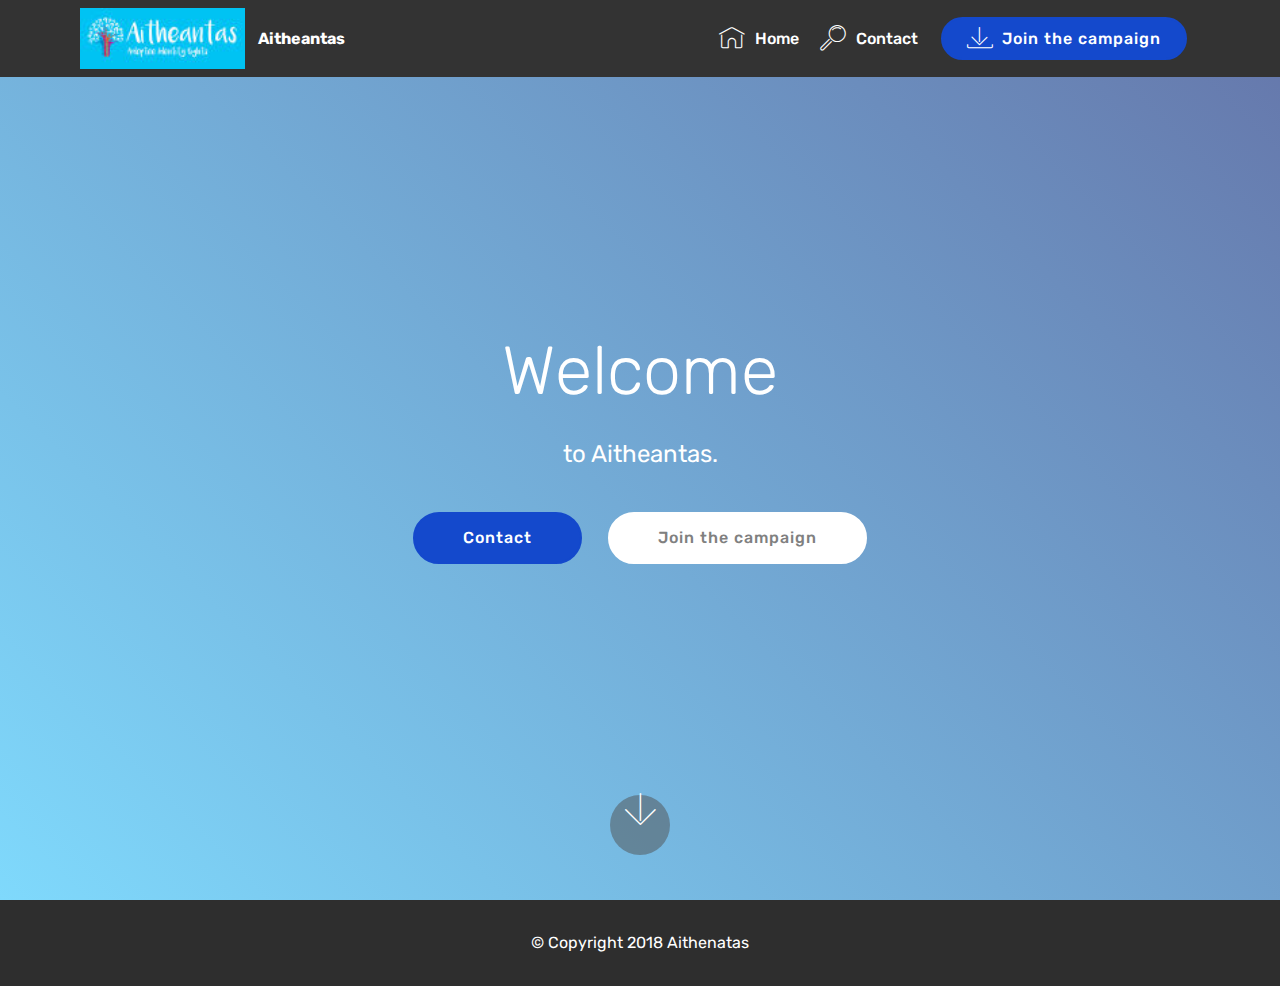
<file: index.html>
<!DOCTYPE html>
<html >
<head>
  <!-- Site made with Mobirise Website Builder v4.8.1, https://mobirise.com -->
  <meta charset="UTF-8">
  <meta http-equiv="X-UA-Compatible" content="IE=edge">
  <meta name="generator" content="Mobirise v4.8.1, mobirise.com">
  <meta name="viewport" content="width=device-width, initial-scale=1, minimum-scale=1">
  <link rel="shortcut icon" href="assets/images/logo-wide-blue-122x45.jpg" type="image/x-icon">
  <meta name="description" content="">
  <title>Home | Aitheantas</title>
  <link rel="stylesheet" href="assets/web/assets/mobirise-icons/mobirise-icons.css">
  <link rel="stylesheet" href="assets/tether/tether.min.css">
  <link rel="stylesheet" href="assets/bootstrap/css/bootstrap.min.css">
  <link rel="stylesheet" href="assets/bootstrap/css/bootstrap-grid.min.css">
  <link rel="stylesheet" href="assets/bootstrap/css/bootstrap-reboot.min.css">
  <link rel="stylesheet" href="assets/dropdown/css/style.css">
  <link rel="stylesheet" href="assets/theme/css/style.css">
  <link rel="stylesheet" href="assets/mobirise/css/mbr-additional.css" type="text/css">
  
  
  
</head>
<body>
  <section class="menu cid-r2olp2OplT" once="menu" id="menu1-f">

    

    <nav class="navbar navbar-expand beta-menu navbar-dropdown align-items-center navbar-fixed-top navbar-toggleable-sm">
        <button class="navbar-toggler navbar-toggler-right" type="button" data-toggle="collapse" data-target="#navbarSupportedContent" aria-controls="navbarSupportedContent" aria-expanded="false" aria-label="Toggle navigation">
            <div class="hamburger">
                <span></span>
                <span></span>
                <span></span>
                <span></span>
            </div>
        </button>
        <div class="menu-logo">
            <div class="navbar-brand">
                <span class="navbar-logo">
                    <a href="https://www.aitheantas.ie">
                         <img src="assets/images/logo-wide-blue-122x45.jpg" alt="Logo-blue" title="" style="height: 3.8rem;">
                    </a>
                </span>
                <span class="navbar-caption-wrap"><a class="navbar-caption text-white display-4" href="https://mobirise.com">
                        Aitheantas</a></span>
            </div>
        </div>
        <div class="collapse navbar-collapse" id="navbarSupportedContent">
            <ul class="navbar-nav nav-dropdown" data-app-modern-menu="true"><li class="nav-item">
                    <a class="nav-link link text-white display-4" href="https://mobirise.com">
                        <span class="mbri-home mbr-iconfont mbr-iconfont-btn"></span>Home</a>
                </li>
                <li class="nav-item">
                    <a class="nav-link link text-white display-4" href="https://mobirise.com">
                        <span class="mbri-search mbr-iconfont mbr-iconfont-btn"></span>Contact</a>
                </li></ul>
            <div class="navbar-buttons mbr-section-btn"><a class="btn btn-sm btn-primary display-4" href="https://www.facebook.com/Aitheantas" target="_blank">
                    <span class="mbri-save mbr-iconfont mbr-iconfont-btn "></span>Join the campaign</a></div>
        </div>
    </nav>
</section>

<section class="engine"><a href="https://mobiri.se/i">site creation software</a></section><section class="header5 cid-r2okgE0ttj mbr-fullscreen" id="header5-e">

    

    
    <div class="container">
        <div class="row justify-content-center">
            <div class="mbr-white col-md-10">
                <h1 class="mbr-section-title align-center pb-3 mbr-fonts-style display-1">Welcome</h1>
                <p class="mbr-text align-center display-5 pb-3 mbr-fonts-style">to Aitheantas.<br></p>
                <div class="mbr-section-btn align-center"><a class="btn btn-md btn-primary display-4" href="https://mobirise.com">Contact</a>
                        <a class="btn btn-md btn-white display-4" href="https://www.facebook.com/Aitheantas">Join the campaign</a></div>
            </div>
        </div>
    </div>

    <div class="mbr-arrow hidden-sm-down" aria-hidden="true">
        <a href="#next">
            <i class="mbri-down mbr-iconfont"></i>
        </a>
    </div>
</section>

<section once="" class="cid-r34QPEr9Op" id="footer6-i">

    

    

    <div class="container">
        <div class="media-container-row align-center mbr-white">
            <div class="col-12">
                <p class="mbr-text mb-0 mbr-fonts-style display-7">
                    © Copyright 2018 Aithenatas
                </p>
            </div>
        </div>
    </div>
</section>


  <script src="assets/web/assets/jquery/jquery.min.js"></script>
  <script src="assets/popper/popper.min.js"></script>
  <script src="assets/tether/tether.min.js"></script>
  <script src="assets/bootstrap/js/bootstrap.min.js"></script>
  <script src="assets/smoothscroll/smooth-scroll.js"></script>
  <script src="assets/dropdown/js/script.min.js"></script>
  <script src="assets/touchswipe/jquery.touch-swipe.min.js"></script>
  <script src="assets/theme/js/script.js"></script>
  
  
</body>
</html>
</file>
<file: assets/web/assets/mobirise-icons/mobirise-icons.css>
@font-face {
  font-family: 'MobiriseIcons';
  src:  url('mobirise-icons.eot?spat4u');
  src:  url('mobirise-icons.eot?spat4u#iefix') format('embedded-opentype'),
    url('mobirise-icons.ttf?spat4u') format('truetype'),
    url('mobirise-icons.woff?spat4u') format('woff'),
    url('mobirise-icons.svg?spat4u#MobiriseIcons') format('svg');
  font-weight: normal;
  font-style: normal;
}

[class^="mbri-"], [class*=" mbri-"] {
  /* use !important to prevent issues with browser extensions that change fonts */
  font-family: MobiriseIcons !important;
  speak: none;
  font-style: normal;
  font-weight: normal;
  font-variant: normal;
  text-transform: none;
  line-height: 1;

  /* Better Font Rendering =========== */
  -webkit-font-smoothing: antialiased;
  -moz-osx-font-smoothing: grayscale;
}

.mbri-add-submenu:before {
  content: "\e900";
}
.mbri-alert:before {
  content: "\e901";
}
.mbri-align-center:before {
  content: "\e902";
}
.mbri-align-justify:before {
  content: "\e903";
}
.mbri-align-left:before {
  content: "\e904";
}
.mbri-align-right:before {
  content: "\e905";
}
.mbri-android:before {
  content: "\e906";
}
.mbri-apple:before {
  content: "\e907";
}
.mbri-arrow-down:before {
  content: "\e908";
}
.mbri-arrow-next:before {
  content: "\e909";
}
.mbri-arrow-prev:before {
  content: "\e90a";
}
.mbri-arrow-up:before {
  content: "\e90b";
}
.mbri-bold:before {
  content: "\e90c";
}
.mbri-bookmark:before {
  content: "\e90d";
}
.mbri-bootstrap:before {
  content: "\e90e";
}
.mbri-briefcase:before {
  content: "\e90f";
}
.mbri-browse:before {
  content: "\e910";
}
.mbri-bulleted-list:before {
  content: "\e911";
}
.mbri-calendar:before {
  content: "\e912";
}
.mbri-camera:before {
  content: "\e913";
}
.mbri-cart-add:before {
  content: "\e914";
}
.mbri-cart-full:before {
  content: "\e915";
}
.mbri-cash:before {
  content: "\e916";
}
.mbri-change-style:before {
  content: "\e917";
}
.mbri-chat:before {
  content: "\e918";
}
.mbri-clock:before {
  content: "\e919";
}
.mbri-close:before {
  content: "\e91a";
}
.mbri-cloud:before {
  content: "\e91b";
}
.mbri-code:before {
  content: "\e91c";
}
.mbri-contact-form:before {
  content: "\e91d";
}
.mbri-credit-card:before {
  content: "\e91e";
}
.mbri-cursor-click:before {
  content: "\e91f";
}
.mbri-cust-feedback:before {
  content: "\e920";
}
.mbri-database:before {
  content: "\e921";
}
.mbri-delivery:before {
  content: "\e922";
}
.mbri-desktop:before {
  content: "\e923";
}
.mbri-devices:before {
  content: "\e924";
}
.mbri-down:before {
  content: "\e925";
}
.mbri-download:before {
  content: "\e989";
}
.mbri-drag-n-drop:before {
  content: "\e927";
}
.mbri-drag-n-drop2:before {
  content: "\e928";
}
.mbri-edit:before {
  content: "\e929";
}
.mbri-edit2:before {
  content: "\e92a";
}
.mbri-error:before {
  content: "\e92b";
}
.mbri-extension:before {
  content: "\e92c";
}
.mbri-features:before {
  content: "\e92d";
}
.mbri-file:before {
  content: "\e92e";
}
.mbri-flag:before {
  content: "\e92f";
}
.mbri-folder:before {
  content: "\e930";
}
.mbri-gift:before {
  content: "\e931";
}
.mbri-github:before {
  content: "\e932";
}
.mbri-globe:before {
  content: "\e933";
}
.mbri-globe-2:before {
  content: "\e934";
}
.mbri-growing-chart:before {
  content: "\e935";
}
.mbri-hearth:before {
  content: "\e936";
}
.mbri-help:before {
  content: "\e937";
}
.mbri-home:before {
  content: "\e938";
}
.mbri-hot-cup:before {
  content: "\e939";
}
.mbri-idea:before {
  content: "\e93a";
}
.mbri-image-gallery:before {
  content: "\e93b";
}
.mbri-image-slider:before {
  content: "\e93c";
}
.mbri-info:before {
  content: "\e93d";
}
.mbri-italic:before {
  content: "\e93e";
}
.mbri-key:before {
  content: "\e93f";
}
.mbri-laptop:before {
  content: "\e940";
}
.mbri-layers:before {
  content: "\e941";
}
.mbri-left-right:before {
  content: "\e942";
}
.mbri-left:before {
  content: "\e943";
}
.mbri-letter:before {
  content: "\e944";
}
.mbri-like:before {
  content: "\e945";
}
.mbri-link:before {
  content: "\e946";
}
.mbri-lock:before {
  content: "\e947";
}
.mbri-login:before {
  content: "\e948";
}
.mbri-logout:before {
  content: "\e949";
}
.mbri-magic-stick:before {
  content: "\e94a";
}
.mbri-map-pin:before {
  content: "\e94b";
}
.mbri-menu:before {
  content: "\e94c";
}
.mbri-mobile:before {
  content: "\e94d";
}
.mbri-mobile2:before {
  content: "\e94e";
}
.mbri-mobirise:before {
  content: "\e94f";
}
.mbri-more-horizontal:before {
  content: "\e950";
}
.mbri-more-vertical:before {
  content: "\e951";
}
.mbri-music:before {
  content: "\e952";
}
.mbri-new-file:before {
  content: "\e953";
}
.mbri-numbered-list:before {
  content: "\e954";
}
.mbri-opened-folder:before {
  content: "\e955";
}
.mbri-pages:before {
  content: "\e956";
}
.mbri-paper-plane:before {
  content: "\e957";
}
.mbri-paperclip:before {
  content: "\e958";
}
.mbri-photo:before {
  content: "\e959";
}
.mbri-photos:before {
  content: "\e95a";
}
.mbri-pin:before {
  content: "\e95b";
}
.mbri-play:before {
  content: "\e95c";
}
.mbri-plus:before {
  content: "\e95d";
}
.mbri-preview:before {
  content: "\e95e";
}
.mbri-print:before {
  content: "\e95f";
}
.mbri-protect:before {
  content: "\e960";
}
.mbri-question:before {
  content: "\e961";
}
.mbri-quote-left:before {
  content: "\e962";
}
.mbri-quote-right:before {
  content: "\e963";
}
.mbri-refresh:before {
  content: "\e964";
}
.mbri-responsive:before {
  content: "\e965";
}
.mbri-right:before {
  content: "\e966";
}
.mbri-rocket:before {
  content: "\e967";
}
.mbri-sad-face:before {
  content: "\e968";
}
.mbri-sale:before {
  content: "\e969";
}
.mbri-save:before {
  content: "\e96a";
}
.mbri-search:before {
  content: "\e96b";
}
.mbri-setting:before {
  content: "\e96c";
}
.mbri-setting2:before {
  content: "\e96d";
}
.mbri-setting3:before {
  content: "\e96e";
}
.mbri-share:before {
  content: "\e96f";
}
.mbri-shopping-bag:before {
  content: "\e970";
}
.mbri-shopping-basket:before {
  content: "\e971";
}
.mbri-shopping-cart:before {
  content: "\e972";
}
.mbri-sites:before {
  content: "\e973";
}
.mbri-smile-face:before {
  content: "\e974";
}
.mbri-speed:before {
  content: "\e975";
}
.mbri-star:before {
  content: "\e976";
}
.mbri-success:before {
  content: "\e977";
}
.mbri-sun:before {
  content: "\e978";
}
.mbri-sun2:before {
  content: "\e979";
}
.mbri-tablet:before {
  content: "\e97a";
}
.mbri-tablet-vertical:before {
  content: "\e97b";
}
.mbri-target:before {
  content: "\e97c";
}
.mbri-timer:before {
  content: "\e97d";
}
.mbri-to-ftp:before {
  content: "\e97e";
}
.mbri-to-local-drive:before {
  content: "\e97f";
}
.mbri-touch-swipe:before {
  content: "\e980";
}
.mbri-touch:before {
  content: "\e981";
}
.mbri-trash:before {
  content: "\e982";
}
.mbri-underline:before {
  content: "\e983";
}
.mbri-unlink:before {
  content: "\e984";
}
.mbri-unlock:before {
  content: "\e985";
}
.mbri-up-down:before {
  content: "\e986";
}
.mbri-up:before {
  content: "\e987";
}
.mbri-update:before {
  content: "\e988";
}
.mbri-upload:before {
 content: "\e926"; 
}
.mbri-user:before {
  content: "\e98a";
}
.mbri-user2:before {
  content: "\e98b";
}
.mbri-users:before {
  content: "\e98c";
}
.mbri-video:before {
  content: "\e98d";
}
.mbri-video-play:before {
  content: "\e98e";
}
.mbri-watch:before {
  content: "\e98f";
}
.mbri-website-theme:before {
  content: "\e990";
}
.mbri-wifi:before {
  content: "\e991";
}
.mbri-windows:before {
  content: "\e992";
}
.mbri-zoom-out:before {
  content: "\e993";
}
.mbri-redo:before {
  content: "\e994";
}
.mbri-undo:before {
  content: "\e995";
}
</file>
<file: assets/dropdown/css/style.css>
.navbar-dropdown {
  left: 0;
  padding: 0;
  position: absolute;
  right: 0;
  top: 0;
  transition: all 0.45s ease;
  z-index: 1030;
  background: #282828; }
  .navbar-dropdown .navbar-logo {
    margin-right: 0.8rem;
    transition: margin 0.3s ease-in-out;
    vertical-align: middle; }
    .navbar-dropdown .navbar-logo img {
      height: 3.125rem;
      transition: all 0.3s ease-in-out; }
    .navbar-dropdown .navbar-logo.mbr-iconfont {
      font-size: 3.125rem;
      line-height: 3.125rem; }
  .navbar-dropdown .navbar-caption {
    font-weight: 700;
    white-space: normal;
    vertical-align: -4px;
    line-height: 3.125rem !important; }
    .navbar-dropdown .navbar-caption, .navbar-dropdown .navbar-caption:hover {
      color: inherit;
      text-decoration: none; }
  .navbar-dropdown .mbr-iconfont + .navbar-caption {
    vertical-align: -1px; }
  .navbar-dropdown.navbar-fixed-top {
    position: fixed; }
  .navbar-dropdown .navbar-brand span {
    vertical-align: -4px; }
  .navbar-dropdown.bg-color.transparent {
    background: none; }
  .navbar-dropdown.navbar-short .navbar-brand {
    padding: 0.625rem 0; }
    .navbar-dropdown.navbar-short .navbar-brand span {
      vertical-align: -1px; }
  .navbar-dropdown.navbar-short .navbar-caption {
    line-height: 2.375rem !important;
    vertical-align: -2px; }
  .navbar-dropdown.navbar-short .navbar-logo {
    margin-right: 0.5rem; }
    .navbar-dropdown.navbar-short .navbar-logo img {
      height: 2.375rem; }
    .navbar-dropdown.navbar-short .navbar-logo.mbr-iconfont {
      font-size: 2.375rem;
      line-height: 2.375rem; }
  .navbar-dropdown.navbar-short .mbr-table-cell {
    height: 3.625rem; }
  .navbar-dropdown .navbar-close {
    left: 0.6875rem;
    position: fixed;
    top: 0.75rem;
    z-index: 1000; }
  .navbar-dropdown .hamburger-icon {
    content: "";
    display: inline-block;
    vertical-align: middle;
    width: 16px;
    -webkit-box-shadow: 0 -6px 0 1px #282828,0 0 0 1px #282828,0 6px 0 1px #282828;
    -moz-box-shadow: 0 -6px 0 1px #282828,0 0 0 1px #282828,0 6px 0 1px #282828;
    box-shadow: 0 -6px 0 1px #282828,0 0 0 1px #282828,0 6px 0 1px #282828; }

.dropdown-menu .dropdown-toggle[data-toggle="dropdown-submenu"]::after {
  border-bottom: 0.35em solid transparent;
  border-left: 0.35em solid;
  border-right: 0;
  border-top: 0.35em solid transparent;
  margin-left: 0.3rem; }

.dropdown-menu .dropdown-item:focus {
  outline: 0; }

.nav-dropdown {
  font-size: 0.75rem;
  font-weight: 500;
  height: auto !important; }
  .nav-dropdown .nav-btn {
    padding-left: 1rem; }
  .nav-dropdown .link {
    margin: .667em 1.667em;
    font-weight: 500;
    padding: 0;
    transition: color .2s ease-in-out; }
    .nav-dropdown .link.dropdown-toggle {
      margin-right: 2.583em; }
      .nav-dropdown .link.dropdown-toggle::after {
        margin-left: .25rem;
        border-top: 0.35em solid;
        border-right: 0.35em solid transparent;
        border-left: 0.35em solid transparent;
        border-bottom: 0; }
      .nav-dropdown .link.dropdown-toggle[aria-expanded="true"] {
        margin: 0;
        padding: 0.667em 3.263em  0.667em 1.667em; }
  .nav-dropdown .link::after,
  .nav-dropdown .dropdown-item::after {
    color: inherit; }
  .nav-dropdown .btn {
    font-size: 0.75rem;
    font-weight: 700;
    letter-spacing: 0;
    margin-bottom: 0;
    padding-left: 1.25rem;
    padding-right: 1.25rem; }
  .nav-dropdown .dropdown-menu {
    border-radius: 0;
    border: 0;
    left: 0;
    margin: 0;
    padding-bottom: 1.25rem;
    padding-top: 1.25rem;
    position: relative; }
  .nav-dropdown .dropdown-submenu {
    margin-left: 0.125rem;
    top: 0; }
  .nav-dropdown .dropdown-item {
    font-weight: 500;
    line-height: 2;
    padding: 0.3846em 4.615em 0.3846em 1.5385em;
    position: relative;
    transition: color .2s ease-in-out, background-color .2s ease-in-out; }
    .nav-dropdown .dropdown-item::after {
      margin-top: -0.3077em;
      position: absolute;
      right: 1.1538em;
      top: 50%; }
    .nav-dropdown .dropdown-item:focus, .nav-dropdown .dropdown-item:hover {
      background: none; }

@media (max-width: 767px) {
  .nav-dropdown.navbar-toggleable-sm {
    bottom: 0;
    display: none;
    left: 0;
    overflow-x: hidden;
    position: fixed;
    top: 0;
    transform: translateX(-100%);
    -ms-transform: translateX(-100%);
    -webkit-transform: translateX(-100%);
    width: 18.75rem;
    z-index: 999; } }
.nav-dropdown.navbar-toggleable-xl {
  bottom: 0;
  display: none;
  left: 0;
  overflow-x: hidden;
  position: fixed;
  top: 0;
  transform: translateX(-100%);
  -ms-transform: translateX(-100%);
  -webkit-transform: translateX(-100%);
  width: 18.75rem;
  z-index: 999; }

.nav-dropdown-sm {
  display: block !important;
  overflow-x: hidden;
  overflow: auto;
  padding-top: 3.875rem; }
  .nav-dropdown-sm::after {
    content: "";
    display: block;
    height: 3rem;
    width: 100%; }
  .nav-dropdown-sm.collapse.in ~ .navbar-close {
    display: block !important; }
  .nav-dropdown-sm.collapsing, .nav-dropdown-sm.collapse.in {
    transform: translateX(0);
    -ms-transform: translateX(0);
    -webkit-transform: translateX(0);
    transition: all 0.25s ease-out;
    -webkit-transition: all 0.25s ease-out;
    background: #282828; }
  .nav-dropdown-sm.collapsing[aria-expanded="false"] {
    transform: translateX(-100%);
    -ms-transform: translateX(-100%);
    -webkit-transform: translateX(-100%); }
  .nav-dropdown-sm .nav-item {
    display: block;
    margin-left: 0 !important;
    padding-left: 0; }
  .nav-dropdown-sm .link,
  .nav-dropdown-sm .dropdown-item {
    border-top: 1px dotted rgba(255, 255, 255, 0.1);
    font-size: 0.8125rem;
    line-height: 1.6;
    margin: 0 !important;
    padding: 0.875rem 2.4rem 0.875rem 1.5625rem !important;
    position: relative;
    white-space: normal; }
    .nav-dropdown-sm .link:focus, .nav-dropdown-sm .link:hover,
    .nav-dropdown-sm .dropdown-item:focus,
    .nav-dropdown-sm .dropdown-item:hover {
      background: rgba(0, 0, 0, 0.2) !important;
      color: #c0a375; }
  .nav-dropdown-sm .nav-btn {
    position: relative;
    padding: 1.5625rem 1.5625rem 0 1.5625rem; }
    .nav-dropdown-sm .nav-btn::before {
      border-top: 1px dotted rgba(255, 255, 255, 0.1);
      content: "";
      left: 0;
      position: absolute;
      top: 0;
      width: 100%; }
    .nav-dropdown-sm .nav-btn + .nav-btn {
      padding-top: 0.625rem; }
      .nav-dropdown-sm .nav-btn + .nav-btn::before {
        display: none; }
  .nav-dropdown-sm .btn {
    padding: 0.625rem 0; }
  .nav-dropdown-sm .dropdown-toggle[data-toggle="dropdown-submenu"]::after {
    margin-left: .25rem;
    border-top: 0.35em solid;
    border-right: 0.35em solid transparent;
    border-left: 0.35em solid transparent;
    border-bottom: 0; }
  .nav-dropdown-sm .dropdown-toggle[data-toggle="dropdown-submenu"][aria-expanded="true"]::after {
    border-top: 0;
    border-right: 0.35em solid transparent;
    border-left: 0.35em solid transparent;
    border-bottom: 0.35em solid; }
  .nav-dropdown-sm .dropdown-menu {
    margin: 0;
    padding: 0;
    position: relative;
    top: 0;
    left: 0;
    width: 100%;
    border: 0;
    float: none;
    border-radius: 0;
    background: none; }
  .nav-dropdown-sm .dropdown-submenu {
    left: 100%;
    margin-left: 0.125rem;
    margin-top: -1.25rem;
    top: 0; }

.navbar-toggleable-sm .nav-dropdown .dropdown-menu {
  position: absolute; }

.navbar-toggleable-sm .nav-dropdown .dropdown-submenu {
  left: 100%;
  margin-left: 0.125rem;
  margin-top: -1.25rem;
  top: 0; }

.navbar-toggleable-sm.opened .nav-dropdown .dropdown-menu {
  position: relative; }

.navbar-toggleable-sm.opened .nav-dropdown .dropdown-submenu {
  left: 0;
  margin-left: 00rem;
  margin-top: 0rem;
  top: 0; }

.is-builder .nav-dropdown.collapsing {
  transition: none !important; }

/*# sourceMappingURL=style.css.map */
</file>
<file: assets/theme/css/style.css>
/*!
 * Mobirise v4 theme (https://mobirise.com/)
 * Copyright 2017 Mobirise
 */
section {
  background-color: #eeeeee; }

section,
.container,
.container-fluid {
  position: relative;
  word-wrap: break-word; }

a.mbr-iconfont:hover {
  text-decoration: none; }

.article .lead p, .article .lead ul, .article .lead ol, .article .lead pre, .article .lead blockquote {
  margin-bottom: 0; }

a {
  font-style: normal;
  font-weight: 400;
  cursor: pointer; }
  a, a:hover {
    text-decoration: none; }

figure {
  margin-bottom: 0; }

body {
  color: #232323; }

h1, h2, h3, h4, h5, h6,
.h1, .h2, .h3, .h4, .h5, .h6,
.display-1, .display-2, .display-3, .display-4 {
  line-height: 1;
  word-break: break-word;
  word-wrap: break-word; }

b, strong {
  font-weight: bold; }

blockquote {
  padding: 10px 0 10px 20px;
  position: relative;
  border-left: 2px solid;
  border-color: #ff3366; }

input:-webkit-autofill, input:-webkit-autofill:hover, input:-webkit-autofill:focus, input:-webkit-autofill:active {
  transition-delay: 9999s;
  transition-property: background-color, color; }

textarea[type="hidden"] {
  display: none; }

body {
  position: relative; }

section {
  background-position: 50% 50%;
  background-repeat: no-repeat;
  background-size: cover; }
  section .mbr-background-video,
  section .mbr-background-video-preview {
    position: absolute;
    bottom: 0;
    left: 0;
    right: 0;
    top: 0; }

.hidden {
  visibility: hidden; }

.mbr-z-index20 {
  z-index: 20; }

/*! Base colors */
.mbr-white {
  color: #ffffff; }

.mbr-black {
  color: #000000; }

.mbr-bg-white {
  background-color: #ffffff; }

.mbr-bg-black {
  background-color: #000000; }

/*! Text-aligns */
.align-left {
  text-align: left; }

.align-center {
  text-align: center; }

.align-right {
  text-align: right; }

@media (max-width: 767px) {
  .align-left, .align-center, .align-right, .mbr-section-btn, .mbr-section-title {
    text-align: center; } }
/*! Font-weight  */
.mbr-light {
  font-weight: 300; }

.mbr-regular {
  font-weight: 400; }

.mbr-semibold {
  font-weight: 500; }

.mbr-bold {
  font-weight: 700; }

/*! Media  */
.media-size-item {
  -webkit-flex: 1 1 auto;
  -moz-flex: 1 1 auto;
  -ms-flex: 1 1 auto;
  -o-flex: 1 1 auto;
  flex: 1 1 auto; }

.media-content {
  -webkit-flex-basis: 100%;
  flex-basis: 100%; }

.media-container-row {
  display: -ms-flexbox;
  display: -webkit-flex;
  display: flex;
  -webkit-flex-direction: row;
  -ms-flex-direction: row;
  flex-direction: row;
  -webkit-flex-wrap: wrap;
  -ms-flex-wrap: wrap;
  flex-wrap: wrap;
  -webkit-justify-content: center;
  -ms-flex-pack: center;
  justify-content: center;
  -webkit-align-content: center;
  -ms-flex-line-pack: center;
  align-content: center;
  -webkit-align-items: start;
  -ms-flex-align: start;
  align-items: start; }
  .media-container-row .media-size-item {
    width: 400px; }

.media-container-column {
  display: -ms-flexbox;
  display: -webkit-flex;
  display: flex;
  -webkit-flex-direction: column;
  -ms-flex-direction: column;
  flex-direction: column;
  -webkit-flex-wrap: wrap;
  -ms-flex-wrap: wrap;
  flex-wrap: wrap;
  -webkit-justify-content: center;
  -ms-flex-pack: center;
  justify-content: center;
  -webkit-align-content: center;
  -ms-flex-line-pack: center;
  align-content: center;
  -webkit-align-items: stretch;
  -ms-flex-align: stretch;
  align-items: stretch; }
  .media-container-column > * {
    width: 100%; }

@media (min-width: 992px) {
  .media-container-row {
    -webkit-flex-wrap: nowrap;
    -ms-flex-wrap: nowrap;
    flex-wrap: nowrap; } }
figure {
  overflow: hidden; }

figure[mbr-media-size] {
  transition: width 0.1s; }

.mbr-figure img, .mbr-figure iframe {
  display: block;
  width: 100%; }

.card {
  background-color: transparent;
  border: none; }

.card-img {
  text-align: center;
  flex-shrink: 0; }

.media {
  max-width: 100%;
  margin: 0 auto; }

.mbr-figure {
  -ms-flex-item-align: center;
  -ms-grid-row-align: center;
  -webkit-align-self: center;
  align-self: center; }

.media-container > div {
  max-width: 100%; }

.mbr-figure img, .card-img img {
  width: 100%; }

@media (max-width: 991px) {
  .media-size-item {
    width: auto !important; }

  .media {
    width: auto; }

  .mbr-figure {
    width: 100% !important; } }
/*! Buttons */
.mbr-section-btn {
  margin-left: -.25rem;
  margin-right: -.25rem;
  font-size: 0; }

nav .mbr-section-btn {
  margin-left: 0rem;
  margin-right: 0rem; }

/*! Btn icon margin */
.btn .mbr-iconfont, .btn.btn-sm .mbr-iconfont {
  cursor: pointer;
  margin-right: 0.5rem; }

.btn.btn-md .mbr-iconfont, .btn.btn-md .mbr-iconfont {
  margin-right: 0.8rem; }

.mbr-regular {
  font-weight: 400; }

.mbr-semibold {
  font-weight: 500; }

.mbr-bold {
  font-weight: 700; }

[type="submit"] {
  -webkit-appearance: none; }

/*! Full-screen */
.mbr-fullscreen .mbr-overlay {
  min-height: 100vh; }

.mbr-fullscreen {
  display: flex;
  display: -webkit-flex;
  display: -moz-flex;
  display: -ms-flex;
  display: -o-flex;
  align-items: center;
  -webkit-align-items: center;
  min-height: 100vh;
  padding-top: 3rem;
  padding-bottom: 3rem; }

/*! Map */
.map {
  height: 25rem;
  position: relative; }
  .map iframe {
    width: 100%;
    height: 100%; }

/* Form */
.form-asterisk {
  font-family: initial;
  position: absolute;
  top: -2px;
  font-weight: normal; }

/*! Scroll to top arrow */
.mbr-arrow-up {
  bottom: 25px;
  right: 90px;
  position: fixed;
  text-align: right;
  z-index: 5000;
  color: #ffffff;
  font-size: 32px;
  transform: rotate(180deg);
  -webkit-transform: rotate(180deg); }

.mbr-arrow-up a {
  background: rgba(0, 0, 0, 0.2);
  border-radius: 3px;
  color: #fff;
  display: inline-block;
  height: 60px;
  width: 60px;
  outline-style: none !important;
  position: relative;
  text-decoration: none;
  transition: all .3s ease-in-out;
  cursor: pointer;
  text-align: center; }
  .mbr-arrow-up a:hover {
    background-color: rgba(0, 0, 0, 0.4); }
  .mbr-arrow-up a i {
    line-height: 60px; }

.mbr-arrow-up-icon {
  display: block;
  color: #fff; }

.mbr-arrow-up-icon::before {
  content: "\203a";
  display: inline-block;
  font-family: serif;
  font-size: 32px;
  line-height: 1;
  font-style: normal;
  position: relative;
  top: 6px;
  left: -4px;
  -webkit-transform: rotate(-90deg);
  transform: rotate(-90deg); }

/*! Arrow Down */
.mbr-arrow {
  position: absolute;
  bottom: 45px;
  left: 50%;
  width: 60px;
  height: 60px;
  cursor: pointer;
  background-color: rgba(80, 80, 80, 0.5);
  border-radius: 50%;
  -webkit-transform: translateX(-50%);
  transform: translateX(-50%); }
  .mbr-arrow > a {
    display: inline-block;
    text-decoration: none;
    outline-style: none;
    -webkit-animation: arrowdown 1.7s ease-in-out infinite;
    animation: arrowdown 1.7s ease-in-out infinite; }
    .mbr-arrow > a > i {
      position: absolute;
      top: -2px;
      left: 15px;
      font-size: 2rem; }

@keyframes arrowdown {
  0% {
    transform: translateY(0px);
    -webkit-transform: translateY(0px); }
  50% {
    transform: translateY(-5px);
    -webkit-transform: translateY(-5px); }
  100% {
    transform: translateY(0px);
    -webkit-transform: translateY(0px); } }
@-webkit-keyframes arrowdown {
  0% {
    transform: translateY(0px);
    -webkit-transform: translateY(0px); }
  50% {
    transform: translateY(-5px);
    -webkit-transform: translateY(-5px); }
  100% {
    transform: translateY(0px);
    -webkit-transform: translateY(0px); } }
@media (max-width: 500px) {
  .mbr-arrow-up {
    left: 50%;
    right: auto;
    transform: translateX(-50%) rotate(180deg);
    -webkit-transform: translateX(-50%) rotate(180deg); } }
/*Gradients animation*/
@keyframes gradient-animation {
  from {
    background-position: 0% 100%;
    animation-timing-function: ease-in-out; }
  to {
    background-position: 100% 0%;
    animation-timing-function: ease-in-out; } }
@-webkit-keyframes gradient-animation {
  from {
    background-position: 0% 100%;
    animation-timing-function: ease-in-out; }
  to {
    background-position: 100% 0%;
    animation-timing-function: ease-in-out; } }
.bg-gradient {
  background-size: 200% 200%;
  animation: gradient-animation 5s infinite alternate;
  -webkit-animation: gradient-animation 5s infinite alternate; }

.menu .navbar-brand {
  display: -webkit-flex; }
  .menu .navbar-brand span {
    display: flex;
    display: -webkit-flex; }
  .menu .navbar-brand .navbar-caption-wrap {
    display: -webkit-flex; }
  .menu .navbar-brand .navbar-logo img {
    display: -webkit-flex; }
@media (min-width: 768px) and (max-width: 991px) {
  .menu .navbar-toggleable-sm .navbar-nav {
    display: -webkit-box;
    display: -webkit-flex;
    display: -ms-flexbox; } }
@media (min-width: 992px) {
  .menu .navbar-nav.nav-dropdown {
    display: -webkit-flex; }
  .menu .navbar-toggleable-sm .navbar-collapse {
    display: -webkit-flex !important; } }

/*# sourceMappingURL=style.css.map */
.engine {
	position: absolute;
	text-indent: -2400px;
	text-align: center;
	padding: 0;
	top: 0;
	left: -2400px;
}
</file>
<file: assets/mobirise/css/mbr-additional.css>
@import url(https://fonts.googleapis.com/css?family=Rubik:300,300i,400,400i,500,500i,700,700i,900,900i);





body {
  font-style: normal;
  line-height: 1.5;
}
.mbr-section-title {
  font-style: normal;
  line-height: 1.2;
}
.mbr-section-subtitle {
  line-height: 1.3;
}
.mbr-text {
  font-style: normal;
  line-height: 1.6;
}
.display-1 {
  font-family: 'Rubik', sans-serif;
  font-size: 4.25rem;
}
.display-1 > .mbr-iconfont {
  font-size: 6.8rem;
}
.display-2 {
  font-family: 'Rubik', sans-serif;
  font-size: 3rem;
}
.display-2 > .mbr-iconfont {
  font-size: 4.8rem;
}
.display-4 {
  font-family: 'Rubik', sans-serif;
  font-size: 1rem;
}
.display-4 > .mbr-iconfont {
  font-size: 1.6rem;
}
.display-5 {
  font-family: 'Rubik', sans-serif;
  font-size: 1.5rem;
}
.display-5 > .mbr-iconfont {
  font-size: 2.4rem;
}
.display-7 {
  font-family: 'Rubik', sans-serif;
  font-size: 1rem;
}
.display-7 > .mbr-iconfont {
  font-size: 1.6rem;
}
/* ---- Fluid typography for mobile devices ---- */
/* 1.4 - font scale ratio ( bootstrap == 1.42857 ) */
/* 100vw - current viewport width */
/* (48 - 20)  48 == 48rem == 768px, 20 == 20rem == 320px(minimal supported viewport) */
/* 0.65 - min scale variable, may vary */
@media (max-width: 768px) {
  .display-1 {
    font-size: 3.4rem;
    font-size: calc( 2.1374999999999997rem + (4.25 - 2.1374999999999997) * ((100vw - 20rem) / (48 - 20)));
    line-height: calc( 1.4 * (2.1374999999999997rem + (4.25 - 2.1374999999999997) * ((100vw - 20rem) / (48 - 20))));
  }
  .display-2 {
    font-size: 2.4rem;
    font-size: calc( 1.7rem + (3 - 1.7) * ((100vw - 20rem) / (48 - 20)));
    line-height: calc( 1.4 * (1.7rem + (3 - 1.7) * ((100vw - 20rem) / (48 - 20))));
  }
  .display-4 {
    font-size: 0.8rem;
    font-size: calc( 1rem + (1 - 1) * ((100vw - 20rem) / (48 - 20)));
    line-height: calc( 1.4 * (1rem + (1 - 1) * ((100vw - 20rem) / (48 - 20))));
  }
  .display-5 {
    font-size: 1.2rem;
    font-size: calc( 1.175rem + (1.5 - 1.175) * ((100vw - 20rem) / (48 - 20)));
    line-height: calc( 1.4 * (1.175rem + (1.5 - 1.175) * ((100vw - 20rem) / (48 - 20))));
  }
}
/* Buttons */
.btn {
  font-weight: 500;
  border-width: 2px;
  font-style: normal;
  letter-spacing: 1px;
  margin: .4rem .8rem;
  white-space: normal;
  -webkit-transition: all 0.3s ease-in-out;
  -moz-transition: all 0.3s ease-in-out;
  transition: all 0.3s ease-in-out;
  padding: 1rem 3rem;
  border-radius: 3px;
  display: inline-flex;
  align-items: center;
  justify-content: center;
  word-break: break-word;
}
.btn-sm {
  font-weight: 500;
  letter-spacing: 1px;
  -webkit-transition: all 0.3s ease-in-out;
  -moz-transition: all 0.3s ease-in-out;
  transition: all 0.3s ease-in-out;
  padding: 0.6rem 1.5rem;
  border-radius: 3px;
}
.btn-md {
  font-weight: 500;
  letter-spacing: 1px;
  margin: .4rem .8rem !important;
  -webkit-transition: all 0.3s ease-in-out;
  -moz-transition: all 0.3s ease-in-out;
  transition: all 0.3s ease-in-out;
  padding: 1rem 3rem;
  border-radius: 3px;
}
.btn-lg {
  font-weight: 500;
  letter-spacing: 1px;
  margin: .4rem .8rem !important;
  -webkit-transition: all 0.3s ease-in-out;
  -moz-transition: all 0.3s ease-in-out;
  transition: all 0.3s ease-in-out;
  padding: 1.2rem 3.2rem;
  border-radius: 3px;
}
.bg-primary {
  background-color: #1449cc !important;
}
.bg-success {
  background-color: #f7ed4a !important;
}
.bg-info {
  background-color: #82786e !important;
}
.bg-warning {
  background-color: #879a9f !important;
}
.bg-danger {
  background-color: #b1a374 !important;
}
.btn-primary,
.btn-primary:active {
  background-color: #1449cc !important;
  border-color: #1449cc !important;
  color: #ffffff !important;
}
.btn-primary:hover,
.btn-primary:focus,
.btn-primary.focus,
.btn-primary.active {
  color: #ffffff !important;
  background-color: #0d3086 !important;
  border-color: #0d3086 !important;
}
.btn-primary.disabled,
.btn-primary:disabled {
  color: #ffffff !important;
  background-color: #0d3086 !important;
  border-color: #0d3086 !important;
}
.btn-secondary,
.btn-secondary:active {
  background-color: #ff3366 !important;
  border-color: #ff3366 !important;
  color: #ffffff !important;
}
.btn-secondary:hover,
.btn-secondary:focus,
.btn-secondary.focus,
.btn-secondary.active {
  color: #ffffff !important;
  background-color: #e50039 !important;
  border-color: #e50039 !important;
}
.btn-secondary.disabled,
.btn-secondary:disabled {
  color: #ffffff !important;
  background-color: #e50039 !important;
  border-color: #e50039 !important;
}
.btn-info,
.btn-info:active {
  background-color: #82786e !important;
  border-color: #82786e !important;
  color: #ffffff !important;
}
.btn-info:hover,
.btn-info:focus,
.btn-info.focus,
.btn-info.active {
  color: #ffffff !important;
  background-color: #59524b !important;
  border-color: #59524b !important;
}
.btn-info.disabled,
.btn-info:disabled {
  color: #ffffff !important;
  background-color: #59524b !important;
  border-color: #59524b !important;
}
.btn-success,
.btn-success:active {
  background-color: #f7ed4a !important;
  border-color: #f7ed4a !important;
  color: #3f3c03 !important;
}
.btn-success:hover,
.btn-success:focus,
.btn-success.focus,
.btn-success.active {
  color: #3f3c03 !important;
  background-color: #eadd0a !important;
  border-color: #eadd0a !important;
}
.btn-success.disabled,
.btn-success:disabled {
  color: #3f3c03 !important;
  background-color: #eadd0a !important;
  border-color: #eadd0a !important;
}
.btn-warning,
.btn-warning:active {
  background-color: #879a9f !important;
  border-color: #879a9f !important;
  color: #ffffff !important;
}
.btn-warning:hover,
.btn-warning:focus,
.btn-warning.focus,
.btn-warning.active {
  color: #ffffff !important;
  background-color: #617479 !important;
  border-color: #617479 !important;
}
.btn-warning.disabled,
.btn-warning:disabled {
  color: #ffffff !important;
  background-color: #617479 !important;
  border-color: #617479 !important;
}
.btn-danger,
.btn-danger:active {
  background-color: #b1a374 !important;
  border-color: #b1a374 !important;
  color: #ffffff !important;
}
.btn-danger:hover,
.btn-danger:focus,
.btn-danger.focus,
.btn-danger.active {
  color: #ffffff !important;
  background-color: #8b7d4e !important;
  border-color: #8b7d4e !important;
}
.btn-danger.disabled,
.btn-danger:disabled {
  color: #ffffff !important;
  background-color: #8b7d4e !important;
  border-color: #8b7d4e !important;
}
.btn-white {
  color: #333333 !important;
}
.btn-white,
.btn-white:active {
  background-color: #ffffff !important;
  border-color: #ffffff !important;
  color: #808080 !important;
}
.btn-white:hover,
.btn-white:focus,
.btn-white.focus,
.btn-white.active {
  color: #808080 !important;
  background-color: #d9d9d9 !important;
  border-color: #d9d9d9 !important;
}
.btn-white.disabled,
.btn-white:disabled {
  color: #808080 !important;
  background-color: #d9d9d9 !important;
  border-color: #d9d9d9 !important;
}
.btn-black,
.btn-black:active {
  background-color: #333333 !important;
  border-color: #333333 !important;
  color: #ffffff !important;
}
.btn-black:hover,
.btn-black:focus,
.btn-black.focus,
.btn-black.active {
  color: #ffffff !important;
  background-color: #0d0d0d !important;
  border-color: #0d0d0d !important;
}
.btn-black.disabled,
.btn-black:disabled {
  color: #ffffff !important;
  background-color: #0d0d0d !important;
  border-color: #0d0d0d !important;
}
.btn-primary-outline,
.btn-primary-outline:active {
  background: none;
  border-color: #0b286f;
  color: #0b286f;
}
.btn-primary-outline:hover,
.btn-primary-outline:focus,
.btn-primary-outline.focus,
.btn-primary-outline.active {
  color: #ffffff;
  background-color: #1449cc;
  border-color: #1449cc;
}
.btn-primary-outline.disabled,
.btn-primary-outline:disabled {
  color: #ffffff !important;
  background-color: #1449cc !important;
  border-color: #1449cc !important;
}
.btn-secondary-outline,
.btn-secondary-outline:active {
  background: none;
  border-color: #cc0033;
  color: #cc0033;
}
.btn-secondary-outline:hover,
.btn-secondary-outline:focus,
.btn-secondary-outline.focus,
.btn-secondary-outline.active {
  color: #ffffff;
  background-color: #ff3366;
  border-color: #ff3366;
}
.btn-secondary-outline.disabled,
.btn-secondary-outline:disabled {
  color: #ffffff !important;
  background-color: #ff3366 !important;
  border-color: #ff3366 !important;
}
.btn-info-outline,
.btn-info-outline:active {
  background: none;
  border-color: #4b453f;
  color: #4b453f;
}
.btn-info-outline:hover,
.btn-info-outline:focus,
.btn-info-outline.focus,
.btn-info-outline.active {
  color: #ffffff;
  background-color: #82786e;
  border-color: #82786e;
}
.btn-info-outline.disabled,
.btn-info-outline:disabled {
  color: #ffffff !important;
  background-color: #82786e !important;
  border-color: #82786e !important;
}
.btn-success-outline,
.btn-success-outline:active {
  background: none;
  border-color: #d2c609;
  color: #d2c609;
}
.btn-success-outline:hover,
.btn-success-outline:focus,
.btn-success-outline.focus,
.btn-success-outline.active {
  color: #3f3c03;
  background-color: #f7ed4a;
  border-color: #f7ed4a;
}
.btn-success-outline.disabled,
.btn-success-outline:disabled {
  color: #3f3c03 !important;
  background-color: #f7ed4a !important;
  border-color: #f7ed4a !important;
}
.btn-warning-outline,
.btn-warning-outline:active {
  background: none;
  border-color: #55666b;
  color: #55666b;
}
.btn-warning-outline:hover,
.btn-warning-outline:focus,
.btn-warning-outline.focus,
.btn-warning-outline.active {
  color: #ffffff;
  background-color: #879a9f;
  border-color: #879a9f;
}
.btn-warning-outline.disabled,
.btn-warning-outline:disabled {
  color: #ffffff !important;
  background-color: #879a9f !important;
  border-color: #879a9f !important;
}
.btn-danger-outline,
.btn-danger-outline:active {
  background: none;
  border-color: #7a6e45;
  color: #7a6e45;
}
.btn-danger-outline:hover,
.btn-danger-outline:focus,
.btn-danger-outline.focus,
.btn-danger-outline.active {
  color: #ffffff;
  background-color: #b1a374;
  border-color: #b1a374;
}
.btn-danger-outline.disabled,
.btn-danger-outline:disabled {
  color: #ffffff !important;
  background-color: #b1a374 !important;
  border-color: #b1a374 !important;
}
.btn-black-outline,
.btn-black-outline:active {
  background: none;
  border-color: #000000;
  color: #000000;
}
.btn-black-outline:hover,
.btn-black-outline:focus,
.btn-black-outline.focus,
.btn-black-outline.active {
  color: #ffffff;
  background-color: #333333;
  border-color: #333333;
}
.btn-black-outline.disabled,
.btn-black-outline:disabled {
  color: #ffffff !important;
  background-color: #333333 !important;
  border-color: #333333 !important;
}
.btn-white-outline,
.btn-white-outline:active,
.btn-white-outline.active {
  background: none;
  border-color: #ffffff;
  color: #ffffff;
}
.btn-white-outline:hover,
.btn-white-outline:focus,
.btn-white-outline.focus {
  color: #333333;
  background-color: #ffffff;
  border-color: #ffffff;
}
.text-primary {
  color: #1449cc !important;
}
.text-secondary {
  color: #ff3366 !important;
}
.text-success {
  color: #f7ed4a !important;
}
.text-info {
  color: #82786e !important;
}
.text-warning {
  color: #879a9f !important;
}
.text-danger {
  color: #b1a374 !important;
}
.text-white {
  color: #ffffff !important;
}
.text-black {
  color: #000000 !important;
}
a.text-primary:hover,
a.text-primary:focus {
  color: #0b286f !important;
}
a.text-secondary:hover,
a.text-secondary:focus {
  color: #cc0033 !important;
}
a.text-success:hover,
a.text-success:focus {
  color: #d2c609 !important;
}
a.text-info:hover,
a.text-info:focus {
  color: #4b453f !important;
}
a.text-warning:hover,
a.text-warning:focus {
  color: #55666b !important;
}
a.text-danger:hover,
a.text-danger:focus {
  color: #7a6e45 !important;
}
a.text-white:hover,
a.text-white:focus {
  color: #b3b3b3 !important;
}
a.text-black:hover,
a.text-black:focus {
  color: #4d4d4d !important;
}
.alert-success {
  background-color: #70c770;
}
.alert-info {
  background-color: #82786e;
}
.alert-warning {
  background-color: #879a9f;
}
.alert-danger {
  background-color: #b1a374;
}
.mbr-section-btn a.btn:not(.btn-form) {
  border-radius: 100px;
}
.mbr-section-btn a.btn:not(.btn-form):hover,
.mbr-section-btn a.btn:not(.btn-form):focus {
  box-shadow: none !important;
}
.mbr-section-btn a.btn:not(.btn-form):hover,
.mbr-section-btn a.btn:not(.btn-form):focus {
  box-shadow: 0 10px 40px 0 rgba(0, 0, 0, 0.2) !important;
  -webkit-box-shadow: 0 10px 40px 0 rgba(0, 0, 0, 0.2) !important;
}
.mbr-gallery-filter li a {
  border-radius: 100px !important;
}
.mbr-gallery-filter li.active .btn {
  background-color: #1449cc;
  border-color: #1449cc;
  color: #ffffff;
}
.mbr-gallery-filter li.active .btn:focus {
  box-shadow: none;
}
.nav-tabs .nav-link {
  border-radius: 100px !important;
}
.btn-form {
  border-radius: 0;
}
.btn-form:hover {
  cursor: pointer;
}
a,
a:hover {
  color: #1449cc;
}
.mbr-plan-header.bg-primary .mbr-plan-subtitle,
.mbr-plan-header.bg-primary .mbr-plan-price-desc {
  color: #b4c8f8;
}
.mbr-plan-header.bg-success .mbr-plan-subtitle,
.mbr-plan-header.bg-success .mbr-plan-price-desc {
  color: #ffffff;
}
.mbr-plan-header.bg-info .mbr-plan-subtitle,
.mbr-plan-header.bg-info .mbr-plan-price-desc {
  color: #beb8b2;
}
.mbr-plan-header.bg-warning .mbr-plan-subtitle,
.mbr-plan-header.bg-warning .mbr-plan-price-desc {
  color: #ced6d8;
}
.mbr-plan-header.bg-danger .mbr-plan-subtitle,
.mbr-plan-header.bg-danger .mbr-plan-price-desc {
  color: #dfd9c6;
}
/* Scroll to top button*/
.scrollToTop_wraper {
  display: none;
}
#scrollToTop a i:before {
  content: '';
  position: absolute;
  height: 40%;
  top: 25%;
  background: #fff;
  width: 2px;
  left: calc(50% - 1px);
}
#scrollToTop a i:after {
  content: '';
  position: absolute;
  display: block;
  border-top: 2px solid #fff;
  border-right: 2px solid #fff;
  width: 40%;
  height: 40%;
  left: 30%;
  bottom: 30%;
  transform: rotate(135deg);
}
/* Others*/
.note-check a[data-value=Rubik] {
  font-style: normal;
}
.mbr-arrow a {
  color: #ffffff;
}
@media (max-width: 767px) {
  .mbr-arrow {
    display: none;
  }
}
.form-control-label {
  position: relative;
  cursor: pointer;
  margin-bottom: .357em;
  padding: 0;
}
.alert {
  color: #ffffff;
  border-radius: 0;
  border: 0;
  font-size: .875rem;
  line-height: 1.5;
  margin-bottom: 1.875rem;
  padding: 1.25rem;
  position: relative;
}
.alert.alert-form::after {
  background-color: inherit;
  bottom: -7px;
  content: "";
  display: block;
  height: 14px;
  left: 50%;
  margin-left: -7px;
  position: absolute;
  transform: rotate(45deg);
  width: 14px;
}
.form-control {
  background-color: #f5f5f5;
  box-shadow: none;
  color: #565656;
  font-family: 'Rubik', sans-serif;
  font-size: 1rem;
  line-height: 1.43;
  min-height: 3.5em;
  padding: 1.07em .5em;
}
.form-control > .mbr-iconfont {
  font-size: 1.6rem;
}
.form-control,
.form-control:focus {
  border: 1px solid #e8e8e8;
}
.form-active .form-control:invalid {
  border-color: red;
}
.mbr-overlay {
  background-color: #000;
  bottom: 0;
  left: 0;
  opacity: .5;
  position: absolute;
  right: 0;
  top: 0;
  z-index: 0;
}
blockquote {
  font-style: italic;
  padding: 10px 0 10px 20px;
  font-size: 1.09rem;
  position: relative;
  border-color: #1449cc;
  border-width: 3px;
}
ul,
ol,
pre,
blockquote {
  margin-bottom: 2.3125rem;
}
pre {
  background: #f4f4f4;
  padding: 10px 24px;
  white-space: pre-wrap;
}
.inactive {
  -webkit-user-select: none;
  -moz-user-select: none;
  -ms-user-select: none;
  user-select: none;
  pointer-events: none;
  -webkit-user-drag: none;
  user-drag: none;
}
.mbr-section__comments .row {
  justify-content: center;
}
/* Forms */
.mbr-form .btn {
  margin: .4rem 0;
}
.mbr-form .input-group-btn a.btn {
  border-radius: 100px !important;
}
.mbr-form .input-group-btn a.btn:hover {
  box-shadow: 0 10px 40px 0 rgba(0, 0, 0, 0.2);
}
.mbr-form .input-group-btn button[type="submit"] {
  border-radius: 100px !important;
  padding: 1rem 3rem;
}
.mbr-form .input-group-btn button[type="submit"]:hover {
  box-shadow: 0 10px 40px 0 rgba(0, 0, 0, 0.2);
}
.form2 .form-control {
  border-top-left-radius: 100px;
  border-bottom-left-radius: 100px;
}
.form2 .input-group-btn a.btn {
  border-top-left-radius: 0 !important;
  border-bottom-left-radius: 0 !important;
}
.form2 .input-group-btn button[type="submit"] {
  border-top-left-radius: 0 !important;
  border-bottom-left-radius: 0 !important;
}
.form3 input[type="email"] {
  border-radius: 100px !important;
}
@media (max-width: 349px) {
  .form2 input[type="email"] {
    border-radius: 100px !important;
  }
  .form2 .input-group-btn a.btn {
    border-radius: 100px !important;
  }
  .form2 .input-group-btn button[type="submit"] {
    border-radius: 100px !important;
  }
}
@media (max-width: 767px) {
  .btn {
    font-size: .75rem !important;
  }
  .btn .mbr-iconfont {
    font-size: 1rem !important;
  }
}
/* Social block */
.btn-social {
  font-size: 20px;
  border-radius: 50%;
  padding: 0;
  width: 44px;
  height: 44px;
  line-height: 44px;
  text-align: center;
  position: relative;
  border: 2px solid #c0a375;
  border-color: #1449cc;
  color: #232323;
  cursor: pointer;
}
.btn-social i {
  top: 0;
  line-height: 44px;
  width: 44px;
}
.btn-social:hover {
  color: #fff;
  background: #1449cc;
}
.btn-social + .btn {
  margin-left: .1rem;
}
/* Footer */
.mbr-footer-content li::before,
.mbr-footer .mbr-contacts li::before {
  background: #1449cc;
}
.mbr-footer-content li a:hover,
.mbr-footer .mbr-contacts li a:hover {
  color: #1449cc;
}
.footer3 input[type="email"],
.footer4 input[type="email"] {
  border-radius: 100px !important;
}
.footer3 .input-group-btn a.btn,
.footer4 .input-group-btn a.btn {
  border-radius: 100px !important;
}
.footer3 .input-group-btn button[type="submit"],
.footer4 .input-group-btn button[type="submit"] {
  border-radius: 100px !important;
}
/* Headers*/
.header13 .form-inline input[type="email"],
.header14 .form-inline input[type="email"] {
  border-radius: 100px;
}
.header13 .form-inline input[type="text"],
.header14 .form-inline input[type="text"] {
  border-radius: 100px;
}
.header13 .form-inline input[type="tel"],
.header14 .form-inline input[type="tel"] {
  border-radius: 100px;
}
.header13 .form-inline a.btn,
.header14 .form-inline a.btn {
  border-radius: 100px;
}
.header13 .form-inline button,
.header14 .form-inline button {
  border-radius: 100px !important;
}
.offset-1 {
  margin-left: 8.33333%;
}
.offset-2 {
  margin-left: 16.66667%;
}
.offset-3 {
  margin-left: 25%;
}
.offset-4 {
  margin-left: 33.33333%;
}
.offset-5 {
  margin-left: 41.66667%;
}
.offset-6 {
  margin-left: 50%;
}
.offset-7 {
  margin-left: 58.33333%;
}
.offset-8 {
  margin-left: 66.66667%;
}
.offset-9 {
  margin-left: 75%;
}
.offset-10 {
  margin-left: 83.33333%;
}
.offset-11 {
  margin-left: 91.66667%;
}
@media (min-width: 576px) {
  .offset-sm-0 {
    margin-left: 0%;
  }
  .offset-sm-1 {
    margin-left: 8.33333%;
  }
  .offset-sm-2 {
    margin-left: 16.66667%;
  }
  .offset-sm-3 {
    margin-left: 25%;
  }
  .offset-sm-4 {
    margin-left: 33.33333%;
  }
  .offset-sm-5 {
    margin-left: 41.66667%;
  }
  .offset-sm-6 {
    margin-left: 50%;
  }
  .offset-sm-7 {
    margin-left: 58.33333%;
  }
  .offset-sm-8 {
    margin-left: 66.66667%;
  }
  .offset-sm-9 {
    margin-left: 75%;
  }
  .offset-sm-10 {
    margin-left: 83.33333%;
  }
  .offset-sm-11 {
    margin-left: 91.66667%;
  }
}
@media (min-width: 768px) {
  .offset-md-0 {
    margin-left: 0%;
  }
  .offset-md-1 {
    margin-left: 8.33333%;
  }
  .offset-md-2 {
    margin-left: 16.66667%;
  }
  .offset-md-3 {
    margin-left: 25%;
  }
  .offset-md-4 {
    margin-left: 33.33333%;
  }
  .offset-md-5 {
    margin-left: 41.66667%;
  }
  .offset-md-6 {
    margin-left: 50%;
  }
  .offset-md-7 {
    margin-left: 58.33333%;
  }
  .offset-md-8 {
    margin-left: 66.66667%;
  }
  .offset-md-9 {
    margin-left: 75%;
  }
  .offset-md-10 {
    margin-left: 83.33333%;
  }
  .offset-md-11 {
    margin-left: 91.66667%;
  }
}
@media (min-width: 992px) {
  .offset-lg-0 {
    margin-left: 0%;
  }
  .offset-lg-1 {
    margin-left: 8.33333%;
  }
  .offset-lg-2 {
    margin-left: 16.66667%;
  }
  .offset-lg-3 {
    margin-left: 25%;
  }
  .offset-lg-4 {
    margin-left: 33.33333%;
  }
  .offset-lg-5 {
    margin-left: 41.66667%;
  }
  .offset-lg-6 {
    margin-left: 50%;
  }
  .offset-lg-7 {
    margin-left: 58.33333%;
  }
  .offset-lg-8 {
    margin-left: 66.66667%;
  }
  .offset-lg-9 {
    margin-left: 75%;
  }
  .offset-lg-10 {
    margin-left: 83.33333%;
  }
  .offset-lg-11 {
    margin-left: 91.66667%;
  }
}
@media (min-width: 1200px) {
  .offset-xl-0 {
    margin-left: 0%;
  }
  .offset-xl-1 {
    margin-left: 8.33333%;
  }
  .offset-xl-2 {
    margin-left: 16.66667%;
  }
  .offset-xl-3 {
    margin-left: 25%;
  }
  .offset-xl-4 {
    margin-left: 33.33333%;
  }
  .offset-xl-5 {
    margin-left: 41.66667%;
  }
  .offset-xl-6 {
    margin-left: 50%;
  }
  .offset-xl-7 {
    margin-left: 58.33333%;
  }
  .offset-xl-8 {
    margin-left: 66.66667%;
  }
  .offset-xl-9 {
    margin-left: 75%;
  }
  .offset-xl-10 {
    margin-left: 83.33333%;
  }
  .offset-xl-11 {
    margin-left: 91.66667%;
  }
}
.navbar-toggler {
  -webkit-align-self: flex-start;
  -ms-flex-item-align: start;
  align-self: flex-start;
  padding: 0.25rem 0.75rem;
  font-size: 1.25rem;
  line-height: 1;
  background: transparent;
  border: 1px solid transparent;
  -webkit-border-radius: 0.25rem;
  border-radius: 0.25rem;
}
.navbar-toggler:focus,
.navbar-toggler:hover {
  text-decoration: none;
}
.navbar-toggler-icon {
  display: inline-block;
  width: 1.5em;
  height: 1.5em;
  vertical-align: middle;
  content: "";
  background: no-repeat center center;
  -webkit-background-size: 100% 100%;
  -o-background-size: 100% 100%;
  background-size: 100% 100%;
}
.navbar-toggler-left {
  position: absolute;
  left: 1rem;
}
.navbar-toggler-right {
  position: absolute;
  right: 1rem;
}
@media (max-width: 575px) {
  .navbar-toggleable .navbar-nav .dropdown-menu {
    position: static;
    float: none;
  }
  .navbar-toggleable > .container {
    padding-right: 0;
    padding-left: 0;
  }
}
@media (min-width: 576px) {
  .navbar-toggleable {
    -webkit-box-orient: horizontal;
    -webkit-box-direction: normal;
    -webkit-flex-direction: row;
    -ms-flex-direction: row;
    flex-direction: row;
    -webkit-flex-wrap: nowrap;
    -ms-flex-wrap: nowrap;
    flex-wrap: nowrap;
    -webkit-box-align: center;
    -webkit-align-items: center;
    -ms-flex-align: center;
    align-items: center;
  }
  .navbar-toggleable .navbar-nav {
    -webkit-box-orient: horizontal;
    -webkit-box-direction: normal;
    -webkit-flex-direction: row;
    -ms-flex-direction: row;
    flex-direction: row;
  }
  .navbar-toggleable .navbar-nav .nav-link {
    padding-right: .5rem;
    padding-left: .5rem;
  }
  .navbar-toggleable > .container {
    display: -webkit-box;
    display: -webkit-flex;
    display: -ms-flexbox;
    display: flex;
    -webkit-flex-wrap: nowrap;
    -ms-flex-wrap: nowrap;
    flex-wrap: nowrap;
    -webkit-box-align: center;
    -webkit-align-items: center;
    -ms-flex-align: center;
    align-items: center;
  }
  .navbar-toggleable .navbar-collapse {
    display: -webkit-box !important;
    display: -webkit-flex !important;
    display: -ms-flexbox !important;
    display: flex !important;
    width: 100%;
  }
  .navbar-toggleable .navbar-toggler {
    display: none;
  }
}
@media (max-width: 767px) {
  .navbar-toggleable-sm .navbar-nav .dropdown-menu {
    position: static;
    float: none;
  }
  .navbar-toggleable-sm > .container {
    padding-right: 0;
    padding-left: 0;
  }
}
@media (min-width: 768px) {
  .navbar-toggleable-sm {
    -webkit-box-orient: horizontal;
    -webkit-box-direction: normal;
    -webkit-flex-direction: row;
    -ms-flex-direction: row;
    flex-direction: row;
    -webkit-flex-wrap: nowrap;
    -ms-flex-wrap: nowrap;
    flex-wrap: nowrap;
    -webkit-box-align: center;
    -webkit-align-items: center;
    -ms-flex-align: center;
    align-items: center;
  }
  .navbar-toggleable-sm .navbar-nav {
    -webkit-box-orient: horizontal;
    -webkit-box-direction: normal;
    -webkit-flex-direction: row;
    -ms-flex-direction: row;
    flex-direction: row;
  }
  .navbar-toggleable-sm .navbar-nav .nav-link {
    padding-right: .5rem;
    padding-left: .5rem;
  }
  .navbar-toggleable-sm > .container {
    display: -webkit-box;
    display: -webkit-flex;
    display: -ms-flexbox;
    display: flex;
    -webkit-flex-wrap: nowrap;
    -ms-flex-wrap: nowrap;
    flex-wrap: nowrap;
    -webkit-box-align: center;
    -webkit-align-items: center;
    -ms-flex-align: center;
    align-items: center;
  }
  .navbar-toggleable-sm .navbar-collapse {
    display: -webkit-box !important;
    display: -webkit-flex !important;
    display: -ms-flexbox !important;
    display: flex !important;
    width: 100%;
  }
  .navbar-toggleable-sm .navbar-toggler {
    display: none;
  }
}
@media (max-width: 991px) {
  .navbar-toggleable-md .navbar-nav .dropdown-menu {
    position: static;
    float: none;
  }
  .navbar-toggleable-md > .container {
    padding-right: 0;
    padding-left: 0;
  }
}
@media (min-width: 992px) {
  .navbar-toggleable-md {
    -webkit-box-orient: horizontal;
    -webkit-box-direction: normal;
    -webkit-flex-direction: row;
    -ms-flex-direction: row;
    flex-direction: row;
    -webkit-flex-wrap: nowrap;
    -ms-flex-wrap: nowrap;
    flex-wrap: nowrap;
    -webkit-box-align: center;
    -webkit-align-items: center;
    -ms-flex-align: center;
    align-items: center;
  }
  .navbar-toggleable-md .navbar-nav {
    -webkit-box-orient: horizontal;
    -webkit-box-direction: normal;
    -webkit-flex-direction: row;
    -ms-flex-direction: row;
    flex-direction: row;
  }
  .navbar-toggleable-md .navbar-nav .nav-link {
    padding-right: .5rem;
    padding-left: .5rem;
  }
  .navbar-toggleable-md > .container {
    display: -webkit-box;
    display: -webkit-flex;
    display: -ms-flexbox;
    display: flex;
    -webkit-flex-wrap: nowrap;
    -ms-flex-wrap: nowrap;
    flex-wrap: nowrap;
    -webkit-box-align: center;
    -webkit-align-items: center;
    -ms-flex-align: center;
    align-items: center;
  }
  .navbar-toggleable-md .navbar-collapse {
    display: -webkit-box !important;
    display: -webkit-flex !important;
    display: -ms-flexbox !important;
    display: flex !important;
    width: 100%;
  }
  .navbar-toggleable-md .navbar-toggler {
    display: none;
  }
}
@media (max-width: 1199px) {
  .navbar-toggleable-lg .navbar-nav .dropdown-menu {
    position: static;
    float: none;
  }
  .navbar-toggleable-lg > .container {
    padding-right: 0;
    padding-left: 0;
  }
}
@media (min-width: 1200px) {
  .navbar-toggleable-lg {
    -webkit-box-orient: horizontal;
    -webkit-box-direction: normal;
    -webkit-flex-direction: row;
    -ms-flex-direction: row;
    flex-direction: row;
    -webkit-flex-wrap: nowrap;
    -ms-flex-wrap: nowrap;
    flex-wrap: nowrap;
    -webkit-box-align: center;
    -webkit-align-items: center;
    -ms-flex-align: center;
    align-items: center;
  }
  .navbar-toggleable-lg .navbar-nav {
    -webkit-box-orient: horizontal;
    -webkit-box-direction: normal;
    -webkit-flex-direction: row;
    -ms-flex-direction: row;
    flex-direction: row;
  }
  .navbar-toggleable-lg .navbar-nav .nav-link {
    padding-right: .5rem;
    padding-left: .5rem;
  }
  .navbar-toggleable-lg > .container {
    display: -webkit-box;
    display: -webkit-flex;
    display: -ms-flexbox;
    display: flex;
    -webkit-flex-wrap: nowrap;
    -ms-flex-wrap: nowrap;
    flex-wrap: nowrap;
    -webkit-box-align: center;
    -webkit-align-items: center;
    -ms-flex-align: center;
    align-items: center;
  }
  .navbar-toggleable-lg .navbar-collapse {
    display: -webkit-box !important;
    display: -webkit-flex !important;
    display: -ms-flexbox !important;
    display: flex !important;
    width: 100%;
  }
  .navbar-toggleable-lg .navbar-toggler {
    display: none;
  }
}
.navbar-toggleable-xl {
  -webkit-box-orient: horizontal;
  -webkit-box-direction: normal;
  -webkit-flex-direction: row;
  -ms-flex-direction: row;
  flex-direction: row;
  -webkit-flex-wrap: nowrap;
  -ms-flex-wrap: nowrap;
  flex-wrap: nowrap;
  -webkit-box-align: center;
  -webkit-align-items: center;
  -ms-flex-align: center;
  align-items: center;
}
.navbar-toggleable-xl .navbar-nav .dropdown-menu {
  position: static;
  float: none;
}
.navbar-toggleable-xl > .container {
  padding-right: 0;
  padding-left: 0;
}
.navbar-toggleable-xl .navbar-nav {
  -webkit-box-orient: horizontal;
  -webkit-box-direction: normal;
  -webkit-flex-direction: row;
  -ms-flex-direction: row;
  flex-direction: row;
}
.navbar-toggleable-xl .navbar-nav .nav-link {
  padding-right: .5rem;
  padding-left: .5rem;
}
.navbar-toggleable-xl > .container {
  display: -webkit-box;
  display: -webkit-flex;
  display: -ms-flexbox;
  display: flex;
  -webkit-flex-wrap: nowrap;
  -ms-flex-wrap: nowrap;
  flex-wrap: nowrap;
  -webkit-box-align: center;
  -webkit-align-items: center;
  -ms-flex-align: center;
  align-items: center;
}
.navbar-toggleable-xl .navbar-collapse {
  display: -webkit-box !important;
  display: -webkit-flex !important;
  display: -ms-flexbox !important;
  display: flex !important;
  width: 100%;
}
.navbar-toggleable-xl .navbar-toggler {
  display: none;
}
.card-img {
  width: auto;
}
.menu .navbar.collapsed:not(.beta-menu) {
  flex-direction: column;
}
.carousel-item.active,
.carousel-item-next,
.carousel-item-prev {
  display: -webkit-box;
  display: -webkit-flex;
  display: -ms-flexbox;
  display: flex;
}
.note-air-layout .dropup .dropdown-menu,
.note-air-layout .navbar-fixed-bottom .dropdown .dropdown-menu {
  bottom: initial !important;
}
html,
body {
  height: auto;
  min-height: 100vh;
}
.dropup .dropdown-toggle::after {
  display: none;
}
.cid-r2olp2OplT .navbar {
  padding: .5rem 0;
  background: #333333;
  transition: none;
  min-height: 77px;
}
.cid-r2olp2OplT .navbar-dropdown.bg-color.transparent.opened {
  background: #333333;
}
.cid-r2olp2OplT a {
  font-style: normal;
}
.cid-r2olp2OplT .nav-item span {
  padding-right: 0.4em;
  line-height: 0.5em;
  vertical-align: text-bottom;
  position: relative;
  text-decoration: none;
}
.cid-r2olp2OplT .nav-item a {
  display: flex;
  align-items: center;
  justify-content: center;
  padding: 0.7rem 0 !important;
  margin: 0rem .65rem !important;
}
.cid-r2olp2OplT .nav-item:focus,
.cid-r2olp2OplT .nav-link:focus {
  outline: none;
}
.cid-r2olp2OplT .btn {
  padding: 0.4rem 1.5rem;
  display: inline-flex;
  align-items: center;
}
.cid-r2olp2OplT .btn .mbr-iconfont {
  font-size: 1.6rem;
}
.cid-r2olp2OplT .menu-logo {
  margin-right: auto;
}
.cid-r2olp2OplT .menu-logo .navbar-brand {
  display: flex;
  margin-left: 5rem;
  padding: 0;
  transition: padding .2s;
  min-height: 3.8rem;
  align-items: center;
}
.cid-r2olp2OplT .menu-logo .navbar-brand .navbar-caption-wrap {
  display: -webkit-flex;
  -webkit-align-items: center;
  align-items: center;
  word-break: break-word;
  min-width: 7rem;
  margin: .3rem 0;
}
.cid-r2olp2OplT .menu-logo .navbar-brand .navbar-caption-wrap .navbar-caption {
  line-height: 1.2rem !important;
  padding-right: 2rem;
}
.cid-r2olp2OplT .menu-logo .navbar-brand .navbar-logo {
  font-size: 4rem;
  transition: font-size 0.25s;
}
.cid-r2olp2OplT .menu-logo .navbar-brand .navbar-logo img {
  display: flex;
}
.cid-r2olp2OplT .menu-logo .navbar-brand .navbar-logo .mbr-iconfont {
  transition: font-size 0.25s;
}
.cid-r2olp2OplT .navbar-toggleable-sm .navbar-collapse {
  justify-content: flex-end;
  -webkit-justify-content: flex-end;
  padding-right: 5rem;
  width: auto;
}
.cid-r2olp2OplT .navbar-toggleable-sm .navbar-collapse .navbar-nav {
  flex-wrap: wrap;
  -webkit-flex-wrap: wrap;
  padding-left: 0;
}
.cid-r2olp2OplT .navbar-toggleable-sm .navbar-collapse .navbar-nav .nav-item {
  -webkit-align-self: center;
  align-self: center;
}
.cid-r2olp2OplT .navbar-toggleable-sm .navbar-collapse .navbar-buttons {
  padding-left: 0;
  padding-bottom: 0;
}
.cid-r2olp2OplT .dropdown .dropdown-menu {
  background: #333333;
  display: none;
  position: absolute;
  min-width: 5rem;
  padding-top: 1.4rem;
  padding-bottom: 1.4rem;
  text-align: left;
}
.cid-r2olp2OplT .dropdown .dropdown-menu .dropdown-item {
  width: auto;
  padding: 0.235em 1.5385em 0.235em 1.5385em !important;
}
.cid-r2olp2OplT .dropdown .dropdown-menu .dropdown-item::after {
  right: 0.5rem;
}
.cid-r2olp2OplT .dropdown .dropdown-menu .dropdown-submenu {
  margin: 0;
}
.cid-r2olp2OplT .dropdown.open > .dropdown-menu {
  display: block;
}
.cid-r2olp2OplT .navbar-toggleable-sm.opened:after {
  position: absolute;
  width: 100vw;
  height: 100vh;
  content: '';
  background-color: rgba(0, 0, 0, 0.1);
  left: 0;
  bottom: 0;
  transform: translateY(100%);
  -webkit-transform: translateY(100%);
  z-index: 1000;
}
.cid-r2olp2OplT .navbar.navbar-short {
  min-height: 60px;
  transition: all .2s;
}
.cid-r2olp2OplT .navbar.navbar-short .navbar-toggler-right {
  top: 20px;
}
.cid-r2olp2OplT .navbar.navbar-short .navbar-logo a {
  font-size: 2.5rem !important;
  line-height: 2.5rem;
  transition: font-size 0.25s;
}
.cid-r2olp2OplT .navbar.navbar-short .navbar-logo a .mbr-iconfont {
  font-size: 2.5rem !important;
}
.cid-r2olp2OplT .navbar.navbar-short .navbar-logo a img {
  height: 3rem !important;
}
.cid-r2olp2OplT .navbar.navbar-short .navbar-brand {
  min-height: 3rem;
}
.cid-r2olp2OplT button.navbar-toggler {
  width: 31px;
  height: 18px;
  cursor: pointer;
  transition: all .2s;
  top: 1.5rem;
  right: 1rem;
}
.cid-r2olp2OplT button.navbar-toggler:focus {
  outline: none;
}
.cid-r2olp2OplT button.navbar-toggler .hamburger span {
  position: absolute;
  right: 0;
  width: 30px;
  height: 2px;
  border-right: 5px;
  background-color: #ffffff;
}
.cid-r2olp2OplT button.navbar-toggler .hamburger span:nth-child(1) {
  top: 0;
  transition: all .2s;
}
.cid-r2olp2OplT button.navbar-toggler .hamburger span:nth-child(2) {
  top: 8px;
  transition: all .15s;
}
.cid-r2olp2OplT button.navbar-toggler .hamburger span:nth-child(3) {
  top: 8px;
  transition: all .15s;
}
.cid-r2olp2OplT button.navbar-toggler .hamburger span:nth-child(4) {
  top: 16px;
  transition: all .2s;
}
.cid-r2olp2OplT nav.opened .hamburger span:nth-child(1) {
  top: 8px;
  width: 0;
  opacity: 0;
  right: 50%;
  transition: all .2s;
}
.cid-r2olp2OplT nav.opened .hamburger span:nth-child(2) {
  -webkit-transform: rotate(45deg);
  transform: rotate(45deg);
  transition: all .25s;
}
.cid-r2olp2OplT nav.opened .hamburger span:nth-child(3) {
  -webkit-transform: rotate(-45deg);
  transform: rotate(-45deg);
  transition: all .25s;
}
.cid-r2olp2OplT nav.opened .hamburger span:nth-child(4) {
  top: 8px;
  width: 0;
  opacity: 0;
  right: 50%;
  transition: all .2s;
}
.cid-r2olp2OplT .collapsed.navbar-expand {
  flex-direction: column;
}
.cid-r2olp2OplT .collapsed .btn {
  display: flex;
}
.cid-r2olp2OplT .collapsed .navbar-collapse {
  display: none !important;
  padding-right: 0 !important;
}
.cid-r2olp2OplT .collapsed .navbar-collapse.collapsing,
.cid-r2olp2OplT .collapsed .navbar-collapse.show {
  display: block !important;
}
.cid-r2olp2OplT .collapsed .navbar-collapse.collapsing .navbar-nav,
.cid-r2olp2OplT .collapsed .navbar-collapse.show .navbar-nav {
  display: block;
  text-align: center;
}
.cid-r2olp2OplT .collapsed .navbar-collapse.collapsing .navbar-nav .nav-item,
.cid-r2olp2OplT .collapsed .navbar-collapse.show .navbar-nav .nav-item {
  clear: both;
}
.cid-r2olp2OplT .collapsed .navbar-collapse.collapsing .navbar-buttons,
.cid-r2olp2OplT .collapsed .navbar-collapse.show .navbar-buttons {
  text-align: center;
}
.cid-r2olp2OplT .collapsed .navbar-collapse.collapsing .navbar-buttons:last-child,
.cid-r2olp2OplT .collapsed .navbar-collapse.show .navbar-buttons:last-child {
  margin-bottom: 1rem;
}
.cid-r2olp2OplT .collapsed button.navbar-toggler {
  display: block;
}
.cid-r2olp2OplT .collapsed .navbar-brand {
  margin-left: 1rem !important;
}
.cid-r2olp2OplT .collapsed .navbar-toggleable-sm {
  flex-direction: column;
  -webkit-flex-direction: column;
}
.cid-r2olp2OplT .collapsed .dropdown .dropdown-menu {
  width: 100%;
  text-align: center;
  position: relative;
  opacity: 0;
  display: block;
  height: 0;
  visibility: hidden;
  padding: 0;
  transition-duration: .5s;
  transition-property: opacity,padding,height;
}
.cid-r2olp2OplT .collapsed .dropdown.open > .dropdown-menu {
  position: relative;
  opacity: 1;
  height: auto;
  padding: 1.4rem 0;
  visibility: visible;
}
.cid-r2olp2OplT .collapsed .dropdown .dropdown-submenu {
  left: 0;
  text-align: center;
  width: 100%;
}
.cid-r2olp2OplT .collapsed .dropdown .dropdown-toggle[data-toggle="dropdown-submenu"]::after {
  margin-top: 0;
  position: inherit;
  right: 0;
  top: 50%;
  display: inline-block;
  width: 0;
  height: 0;
  margin-left: .3em;
  vertical-align: middle;
  content: "";
  border-top: .30em solid;
  border-right: .30em solid transparent;
  border-left: .30em solid transparent;
}
@media (max-width: 991px) {
  .cid-r2olp2OplT .navbar-expand {
    flex-direction: column;
  }
  .cid-r2olp2OplT img {
    height: 3.8rem !important;
  }
  .cid-r2olp2OplT .btn {
    display: flex;
  }
  .cid-r2olp2OplT button.navbar-toggler {
    display: block;
  }
  .cid-r2olp2OplT .navbar-brand {
    margin-left: 1rem !important;
  }
  .cid-r2olp2OplT .navbar-toggleable-sm {
    flex-direction: column;
    -webkit-flex-direction: column;
  }
  .cid-r2olp2OplT .navbar-collapse {
    display: none !important;
    padding-right: 0 !important;
  }
  .cid-r2olp2OplT .navbar-collapse.collapsing,
  .cid-r2olp2OplT .navbar-collapse.show {
    display: block !important;
  }
  .cid-r2olp2OplT .navbar-collapse.collapsing .navbar-nav,
  .cid-r2olp2OplT .navbar-collapse.show .navbar-nav {
    display: block;
    text-align: center;
  }
  .cid-r2olp2OplT .navbar-collapse.collapsing .navbar-nav .nav-item,
  .cid-r2olp2OplT .navbar-collapse.show .navbar-nav .nav-item {
    clear: both;
  }
  .cid-r2olp2OplT .navbar-collapse.collapsing .navbar-buttons,
  .cid-r2olp2OplT .navbar-collapse.show .navbar-buttons {
    text-align: center;
  }
  .cid-r2olp2OplT .navbar-collapse.collapsing .navbar-buttons:last-child,
  .cid-r2olp2OplT .navbar-collapse.show .navbar-buttons:last-child {
    margin-bottom: 1rem;
  }
  .cid-r2olp2OplT .dropdown .dropdown-menu {
    width: 100%;
    text-align: center;
    position: relative;
    opacity: 0;
    display: block;
    height: 0;
    visibility: hidden;
    padding: 0;
    transition-duration: .5s;
    transition-property: opacity,padding,height;
  }
  .cid-r2olp2OplT .dropdown.open > .dropdown-menu {
    position: relative;
    opacity: 1;
    height: auto;
    padding: 1.4rem 0;
    visibility: visible;
  }
  .cid-r2olp2OplT .dropdown .dropdown-submenu {
    left: 0;
    text-align: center;
    width: 100%;
  }
  .cid-r2olp2OplT .dropdown .dropdown-toggle[data-toggle="dropdown-submenu"]::after {
    margin-top: 0;
    position: inherit;
    right: 0;
    top: 50%;
    display: inline-block;
    width: 0;
    height: 0;
    margin-left: .3em;
    vertical-align: middle;
    content: "";
    border-top: .30em solid;
    border-right: .30em solid transparent;
    border-left: .30em solid transparent;
  }
}
@media (min-width: 767px) {
  .cid-r2olp2OplT .menu-logo {
    flex-shrink: 0;
  }
}
.cid-r2olp2OplT .navbar-collapse {
  flex-basis: auto;
}
.cid-r2olp2OplT .nav-link:hover,
.cid-r2olp2OplT .dropdown-item:hover {
  color: #c1c1c1 !important;
}
.cid-r2okgE0ttj {
  background: linear-gradient(45deg, #7fd9fc, #6576aa);
}
.cid-r34QPEr9Op {
  padding-top: 30px;
  padding-bottom: 30px;
  background-color: #2e2e2e;
}
.cid-r0knBf0HqK .navbar {
  padding: .5rem 0;
  background: #333333;
  transition: none;
  min-height: 77px;
}
.cid-r0knBf0HqK .navbar-dropdown.bg-color.transparent.opened {
  background: #333333;
}
.cid-r0knBf0HqK a {
  font-style: normal;
}
.cid-r0knBf0HqK .nav-item span {
  padding-right: 0.4em;
  line-height: 0.5em;
  vertical-align: text-bottom;
  position: relative;
  text-decoration: none;
}
.cid-r0knBf0HqK .nav-item a {
  display: flex;
  align-items: center;
  justify-content: center;
  padding: 0.7rem 0 !important;
  margin: 0rem .65rem !important;
}
.cid-r0knBf0HqK .nav-item:focus,
.cid-r0knBf0HqK .nav-link:focus {
  outline: none;
}
.cid-r0knBf0HqK .btn {
  padding: 0.4rem 1.5rem;
  display: inline-flex;
  align-items: center;
}
.cid-r0knBf0HqK .btn .mbr-iconfont {
  font-size: 1.6rem;
}
.cid-r0knBf0HqK .menu-logo {
  margin-right: auto;
}
.cid-r0knBf0HqK .menu-logo .navbar-brand {
  display: flex;
  margin-left: 5rem;
  padding: 0;
  transition: padding .2s;
  min-height: 3.8rem;
  align-items: center;
}
.cid-r0knBf0HqK .menu-logo .navbar-brand .navbar-caption-wrap {
  display: -webkit-flex;
  -webkit-align-items: center;
  align-items: center;
  word-break: break-word;
  min-width: 7rem;
  margin: .3rem 0;
}
.cid-r0knBf0HqK .menu-logo .navbar-brand .navbar-caption-wrap .navbar-caption {
  line-height: 1.2rem !important;
  padding-right: 2rem;
}
.cid-r0knBf0HqK .menu-logo .navbar-brand .navbar-logo {
  font-size: 4rem;
  transition: font-size 0.25s;
}
.cid-r0knBf0HqK .menu-logo .navbar-brand .navbar-logo img {
  display: flex;
}
.cid-r0knBf0HqK .menu-logo .navbar-brand .navbar-logo .mbr-iconfont {
  transition: font-size 0.25s;
}
.cid-r0knBf0HqK .navbar-toggleable-sm .navbar-collapse {
  justify-content: flex-end;
  -webkit-justify-content: flex-end;
  padding-right: 5rem;
  width: auto;
}
.cid-r0knBf0HqK .navbar-toggleable-sm .navbar-collapse .navbar-nav {
  flex-wrap: wrap;
  -webkit-flex-wrap: wrap;
  padding-left: 0;
}
.cid-r0knBf0HqK .navbar-toggleable-sm .navbar-collapse .navbar-nav .nav-item {
  -webkit-align-self: center;
  align-self: center;
}
.cid-r0knBf0HqK .navbar-toggleable-sm .navbar-collapse .navbar-buttons {
  padding-left: 0;
  padding-bottom: 0;
}
.cid-r0knBf0HqK .dropdown .dropdown-menu {
  background: #333333;
  display: none;
  position: absolute;
  min-width: 5rem;
  padding-top: 1.4rem;
  padding-bottom: 1.4rem;
  text-align: left;
}
.cid-r0knBf0HqK .dropdown .dropdown-menu .dropdown-item {
  width: auto;
  padding: 0.235em 1.5385em 0.235em 1.5385em !important;
}
.cid-r0knBf0HqK .dropdown .dropdown-menu .dropdown-item::after {
  right: 0.5rem;
}
.cid-r0knBf0HqK .dropdown .dropdown-menu .dropdown-submenu {
  margin: 0;
}
.cid-r0knBf0HqK .dropdown.open > .dropdown-menu {
  display: block;
}
.cid-r0knBf0HqK .navbar-toggleable-sm.opened:after {
  position: absolute;
  width: 100vw;
  height: 100vh;
  content: '';
  background-color: rgba(0, 0, 0, 0.1);
  left: 0;
  bottom: 0;
  transform: translateY(100%);
  -webkit-transform: translateY(100%);
  z-index: 1000;
}
.cid-r0knBf0HqK .navbar.navbar-short {
  min-height: 60px;
  transition: all .2s;
}
.cid-r0knBf0HqK .navbar.navbar-short .navbar-toggler-right {
  top: 20px;
}
.cid-r0knBf0HqK .navbar.navbar-short .navbar-logo a {
  font-size: 2.5rem !important;
  line-height: 2.5rem;
  transition: font-size 0.25s;
}
.cid-r0knBf0HqK .navbar.navbar-short .navbar-logo a .mbr-iconfont {
  font-size: 2.5rem !important;
}
.cid-r0knBf0HqK .navbar.navbar-short .navbar-logo a img {
  height: 3rem !important;
}
.cid-r0knBf0HqK .navbar.navbar-short .navbar-brand {
  min-height: 3rem;
}
.cid-r0knBf0HqK button.navbar-toggler {
  width: 31px;
  height: 18px;
  cursor: pointer;
  transition: all .2s;
  top: 1.5rem;
  right: 1rem;
}
.cid-r0knBf0HqK button.navbar-toggler:focus {
  outline: none;
}
.cid-r0knBf0HqK button.navbar-toggler .hamburger span {
  position: absolute;
  right: 0;
  width: 30px;
  height: 2px;
  border-right: 5px;
  background-color: #ffffff;
}
.cid-r0knBf0HqK button.navbar-toggler .hamburger span:nth-child(1) {
  top: 0;
  transition: all .2s;
}
.cid-r0knBf0HqK button.navbar-toggler .hamburger span:nth-child(2) {
  top: 8px;
  transition: all .15s;
}
.cid-r0knBf0HqK button.navbar-toggler .hamburger span:nth-child(3) {
  top: 8px;
  transition: all .15s;
}
.cid-r0knBf0HqK button.navbar-toggler .hamburger span:nth-child(4) {
  top: 16px;
  transition: all .2s;
}
.cid-r0knBf0HqK nav.opened .hamburger span:nth-child(1) {
  top: 8px;
  width: 0;
  opacity: 0;
  right: 50%;
  transition: all .2s;
}
.cid-r0knBf0HqK nav.opened .hamburger span:nth-child(2) {
  -webkit-transform: rotate(45deg);
  transform: rotate(45deg);
  transition: all .25s;
}
.cid-r0knBf0HqK nav.opened .hamburger span:nth-child(3) {
  -webkit-transform: rotate(-45deg);
  transform: rotate(-45deg);
  transition: all .25s;
}
.cid-r0knBf0HqK nav.opened .hamburger span:nth-child(4) {
  top: 8px;
  width: 0;
  opacity: 0;
  right: 50%;
  transition: all .2s;
}
.cid-r0knBf0HqK .collapsed.navbar-expand {
  flex-direction: column;
}
.cid-r0knBf0HqK .collapsed .btn {
  display: flex;
}
.cid-r0knBf0HqK .collapsed .navbar-collapse {
  display: none !important;
  padding-right: 0 !important;
}
.cid-r0knBf0HqK .collapsed .navbar-collapse.collapsing,
.cid-r0knBf0HqK .collapsed .navbar-collapse.show {
  display: block !important;
}
.cid-r0knBf0HqK .collapsed .navbar-collapse.collapsing .navbar-nav,
.cid-r0knBf0HqK .collapsed .navbar-collapse.show .navbar-nav {
  display: block;
  text-align: center;
}
.cid-r0knBf0HqK .collapsed .navbar-collapse.collapsing .navbar-nav .nav-item,
.cid-r0knBf0HqK .collapsed .navbar-collapse.show .navbar-nav .nav-item {
  clear: both;
}
.cid-r0knBf0HqK .collapsed .navbar-collapse.collapsing .navbar-buttons,
.cid-r0knBf0HqK .collapsed .navbar-collapse.show .navbar-buttons {
  text-align: center;
}
.cid-r0knBf0HqK .collapsed .navbar-collapse.collapsing .navbar-buttons:last-child,
.cid-r0knBf0HqK .collapsed .navbar-collapse.show .navbar-buttons:last-child {
  margin-bottom: 1rem;
}
.cid-r0knBf0HqK .collapsed button.navbar-toggler {
  display: block;
}
.cid-r0knBf0HqK .collapsed .navbar-brand {
  margin-left: 1rem !important;
}
.cid-r0knBf0HqK .collapsed .navbar-toggleable-sm {
  flex-direction: column;
  -webkit-flex-direction: column;
}
.cid-r0knBf0HqK .collapsed .dropdown .dropdown-menu {
  width: 100%;
  text-align: center;
  position: relative;
  opacity: 0;
  display: block;
  height: 0;
  visibility: hidden;
  padding: 0;
  transition-duration: .5s;
  transition-property: opacity,padding,height;
}
.cid-r0knBf0HqK .collapsed .dropdown.open > .dropdown-menu {
  position: relative;
  opacity: 1;
  height: auto;
  padding: 1.4rem 0;
  visibility: visible;
}
.cid-r0knBf0HqK .collapsed .dropdown .dropdown-submenu {
  left: 0;
  text-align: center;
  width: 100%;
}
.cid-r0knBf0HqK .collapsed .dropdown .dropdown-toggle[data-toggle="dropdown-submenu"]::after {
  margin-top: 0;
  position: inherit;
  right: 0;
  top: 50%;
  display: inline-block;
  width: 0;
  height: 0;
  margin-left: .3em;
  vertical-align: middle;
  content: "";
  border-top: .30em solid;
  border-right: .30em solid transparent;
  border-left: .30em solid transparent;
}
@media (max-width: 991px) {
  .cid-r0knBf0HqK .navbar-expand {
    flex-direction: column;
  }
  .cid-r0knBf0HqK img {
    height: 3.8rem !important;
  }
  .cid-r0knBf0HqK .btn {
    display: flex;
  }
  .cid-r0knBf0HqK button.navbar-toggler {
    display: block;
  }
  .cid-r0knBf0HqK .navbar-brand {
    margin-left: 1rem !important;
  }
  .cid-r0knBf0HqK .navbar-toggleable-sm {
    flex-direction: column;
    -webkit-flex-direction: column;
  }
  .cid-r0knBf0HqK .navbar-collapse {
    display: none !important;
    padding-right: 0 !important;
  }
  .cid-r0knBf0HqK .navbar-collapse.collapsing,
  .cid-r0knBf0HqK .navbar-collapse.show {
    display: block !important;
  }
  .cid-r0knBf0HqK .navbar-collapse.collapsing .navbar-nav,
  .cid-r0knBf0HqK .navbar-collapse.show .navbar-nav {
    display: block;
    text-align: center;
  }
  .cid-r0knBf0HqK .navbar-collapse.collapsing .navbar-nav .nav-item,
  .cid-r0knBf0HqK .navbar-collapse.show .navbar-nav .nav-item {
    clear: both;
  }
  .cid-r0knBf0HqK .navbar-collapse.collapsing .navbar-buttons,
  .cid-r0knBf0HqK .navbar-collapse.show .navbar-buttons {
    text-align: center;
  }
  .cid-r0knBf0HqK .navbar-collapse.collapsing .navbar-buttons:last-child,
  .cid-r0knBf0HqK .navbar-collapse.show .navbar-buttons:last-child {
    margin-bottom: 1rem;
  }
  .cid-r0knBf0HqK .dropdown .dropdown-menu {
    width: 100%;
    text-align: center;
    position: relative;
    opacity: 0;
    display: block;
    height: 0;
    visibility: hidden;
    padding: 0;
    transition-duration: .5s;
    transition-property: opacity,padding,height;
  }
  .cid-r0knBf0HqK .dropdown.open > .dropdown-menu {
    position: relative;
    opacity: 1;
    height: auto;
    padding: 1.4rem 0;
    visibility: visible;
  }
  .cid-r0knBf0HqK .dropdown .dropdown-submenu {
    left: 0;
    text-align: center;
    width: 100%;
  }
  .cid-r0knBf0HqK .dropdown .dropdown-toggle[data-toggle="dropdown-submenu"]::after {
    margin-top: 0;
    position: inherit;
    right: 0;
    top: 50%;
    display: inline-block;
    width: 0;
    height: 0;
    margin-left: .3em;
    vertical-align: middle;
    content: "";
    border-top: .30em solid;
    border-right: .30em solid transparent;
    border-left: .30em solid transparent;
  }
}
@media (min-width: 767px) {
  .cid-r0knBf0HqK .menu-logo {
    flex-shrink: 0;
  }
}
.cid-r0knBf0HqK .navbar-collapse {
  flex-basis: auto;
}
.cid-r0knBf0HqK .nav-link:hover,
.cid-r0knBf0HqK .dropdown-item:hover {
  color: #c1c1c1 !important;
}
.cid-r0kpyP8PhO {
  padding-top: 90px;
  padding-bottom: 0px;
  background-color: #ffffff;
}
.cid-r0kpyP8PhO .mbr-section-subtitle {
  color: #767676;
}
.cid-r0kpLvplnR {
  padding-top: 30px;
  padding-bottom: 0px;
  background-color: #ffffff;
}
.cid-r0kpLvplnR .mbr-text,
.cid-r0kpLvplnR blockquote {
  color: #767676;
}
.cid-r2oQ76vtJQ {
  padding-top: 15px;
  padding-bottom: 90px;
  background-color: #ffffff;
}
.cid-r2oQ76vtJQ .title {
  margin-bottom: 2rem;
}
.cid-r2oQ76vtJQ .mbr-section-subtitle {
  color: #767676;
}
.cid-r2oQ76vtJQ a:not([href]):not([tabindex]) {
  color: #fff;
  border-radius: 3px;
}
.cid-r2oQ76vtJQ a.btn-white:not([href]):not([tabindex]) {
  color: #333;
}
.cid-r2oQ76vtJQ .multi-horizontal {
  flex-grow: 1;
  -webkit-flex-grow: 1;
  max-width: 100%;
}
.cid-r2oQ76vtJQ .input-group-btn {
  display: block;
  text-align: center;
}
.cid-r34R2TbLcJ {
  padding-top: 30px;
  padding-bottom: 30px;
  background-color: #2e2e2e;
}
</file>
